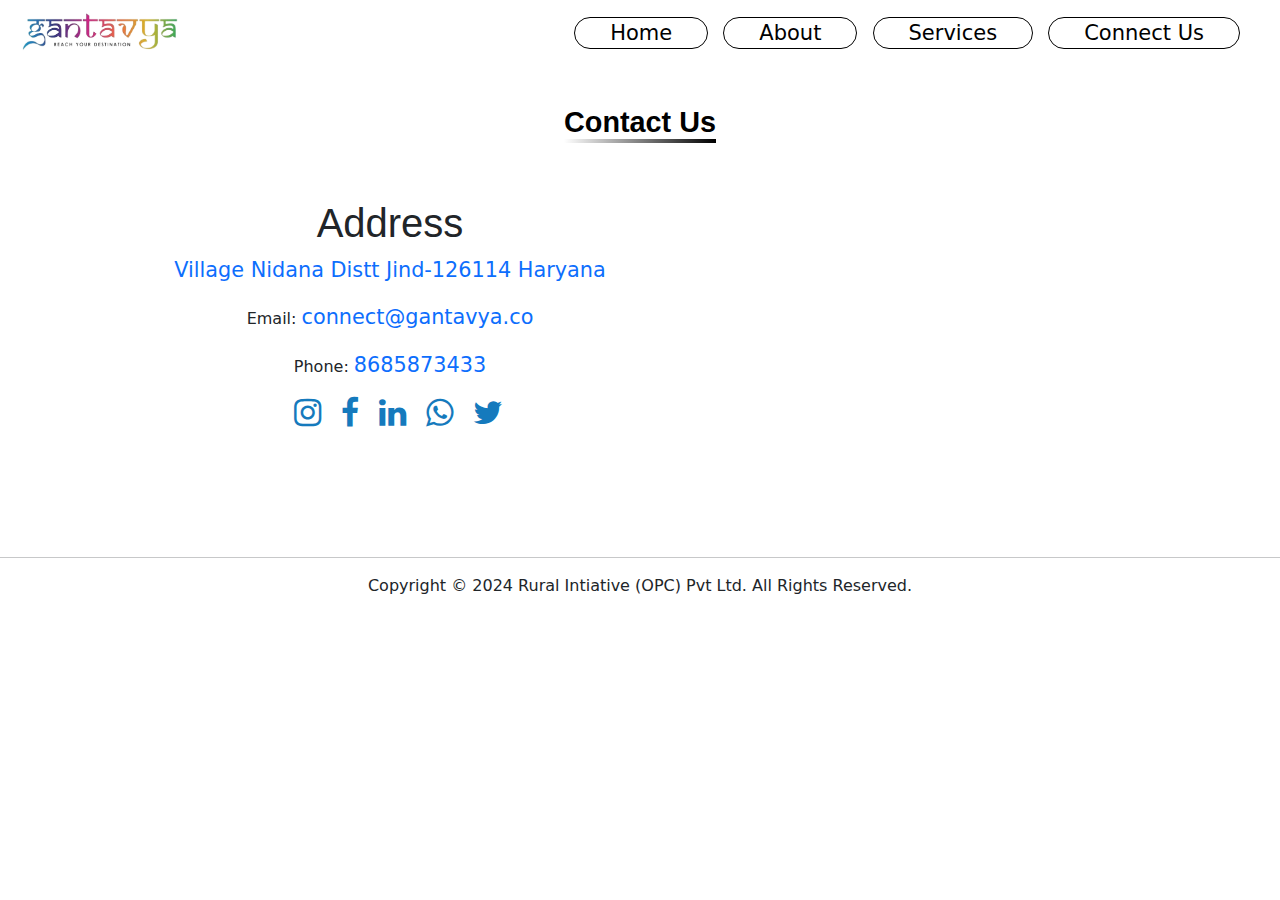
<file: final gan/contact.html>
<!doctype html>
<html lang="en">

<head>
    <meta charset="utf-8">
    <meta name="viewport" content="width=device-width, initial-scale=1">
    <title>Bootstrap demo</title>
    <link href="https://cdn.jsdelivr.net/npm/bootstrap@5.3.3/dist/css/bootstrap.min.css" rel="stylesheet"
        integrity="sha384-QWTKZyjpPEjISv5WaRU9OFeRpok6YctnYmDr5pNlyT2bRjXh0JMhjY6hW+ALEwIH" crossorigin="anonymous">
    <link rel="stylesheet" href="https://cdn.jsdelivr.net/npm/bootstrap-icons@1.11.3/font/bootstrap-icons.min.css">
    <link
        href="https://fonts.googleapis.com/css2?family=Roboto:ital,wght@0,100;0,300;0,400;0,500;0,700;0,900;1,100;1,300;1,400;1,500;1,700;1,900&display=swap"
        rel="stylesheet">
    <link rel="stylesheet" href="https://cdnjs.cloudflare.com/ajax/libs/font-awesome/4.7.0/css/font-awesome.min.css">

    <link rel="preconnect" href="https://fonts.googleapis.com">
    <link rel="preconnect" href="https://fonts.gstatic.com" crossorigin>
    <link rel="stylesheet" href="css/swiper-bundle.min.css">
    <link rel="stylesheet" href="css/style.css">
    <link rel="stylesheet" href="css/swiper-bundle.min.css">
    <link rel="stylesheet" href="css/index.css">
</head>

<body onscroll="stickymenu()">
    <div class="header_div" id="header_div">
        <div>
            <img src="img/logo33-1.png" alt="" class="logo_img">
            <div class="navbar" id="menu">
                <div>
                    <i class="bi bi-x closebtn" id="close_btn"></i>
                </div>
                <ul>
                    <li><a href="index.html">Home</a></li>
                    <li><a href="about.html">About</a> </li>
                    <li><a href="#"> Services</a></li>
                    <li><a href="contact.html">Connect Us</a></li>

                </ul>

            </div>
            <div>
                <i class="bi bi-list openbtn" id="open_menu"></i>
            </div>
        </div>
    </div>
    <style>
        .contact_div {
            width: 100%;
            height: auto;
            display: flex;
            justify-content: center;
            flex-wrap: wrap;
        }

        .contact_div>div {
            width: 500px;
            height: 350px;
        }

        .contact_div>div:nth-child(2) {
            display: flex;
            justify-content: center;
        }

        iframe {
            border-radius: 25px;
        }

        .con_heading {
            width: 100%;
            text-align: center;
        }

        .addressing {
            text-align: left;
        }

        .addressing>h1 {
            font-family: 'Trebuchet MS', 'Lucida Sans Unicode', 'Lucida Grande', 'Lucida Sans', Arial, sans-serif;
        }

        .addressing>p>a {
            text-decoration: none;
            font-size: 1.3rem;
            transition: all .5s;
        }

        .addressing>p>a:hover {
            text-decoration: none;
            font-size: 1rem;
            color: red;
        }

        .socail {
            width: 100%;
            text-align: left;
            position: relative;
        }

        .socail>li:nth-child(1) {
            position: absolute;
            left: -5px;
        }

        .socail>li {
            display: inline-block;
            margin-right: 15px;
        }

        .socail>li>a {
            text-decoration: none;
            font-size: 2rem;
            transition: all .5s;
            color: rgb(21, 122, 189);
        }

        .socail>li>a:hover {
            font-size: 1.7rem;
            color: red;
        }

        .con_heading {
            font-family: 'Trebuchet MS', 'Lucida Sans Unicode', 'Lucida Grande', 'Lucida Sans', Arial, sans-serif;
        }

        @media only screen and (max-width: 600px) and (min-width: 280px) {
            .contact_div>div {
                width: 100%;
                height: 300px;
                /* background-color: yellow; */
            }

        }

        .contact_div>div:nth-child(1) {
            text-align: center;
        }

        .socail {
            width: 100%;
            text-align: center;
            position: relative;
        }

        .socail>li:nth-child(1) {
            position: static;
        }

        .content_heding {
            color: black;
            font-size: 1.8rem;
            display: inline-block;
            font-family: 'Open Sans Pro', sans-serif;
            font-weight: bold;
        }

        .content_heding::after {
            content: "";
            display: block;
            width: 100%;
            height: 4px;
            background-image: linear-gradient(to right, white, black);
        }
    </style>
    <div class="row my-5">
        <div class="col-12 text-center">
            <h1 class="content_heding">Contact Us</h1>
        </div>
    </div>
    <div class="contact_div">
        <div class="addressing">
            <h1>Address</h1>
            <p><a href=""> Village Nidana Distt Jind-126114 Haryana</a></p>
            <p>Email: <a href="">connect@gantavya.co</a></p>
            <p>Phone: <a href="">8685873433</a></p>
            <ul class="socail">
                <li>
                    <a href="#" class="fa fa-instagram"></a>
                </li>
                <li>
                    <a href="#" class="fa fa-facebook"></a>
                </li>
                <li>
                    <a href="#" class="fa fa-linkedin"></a>
                </li>
                <li>
                    <a href="https://wa.me/9468147760" class="fa fa-whatsapp"></a>
                </li>
                <li>
                    <a href="#" class="fa fa-twitter"></a>
                </li>
            </ul>
        </div>
        <div>
            <iframe
                src="https://www.google.com/maps/embed?pb=!1m18!1m12!1m3!1d6962.009949997166!2d76.44533873859072!3d29.252808911972583!2m3!1f0!2f0!3f0!3m2!1i1024!2i768!4f13.1!3m3!1m2!1s0x39120823d7e52591%3A0x1c34514d17fbbe!2sNidana%2C%20Haryana%20126114!5e0!3m2!1sen!2sin!4v1711526988206!5m2!1sen!2sin"
                width="300px" height="300px" style="border:0;" allowfullscreen="" loading="lazy"
                referrerpolicy="no-referrer-when-downgrade"></iframe>
        </div>
    </div>
    <div class="row mt-2">
        <hr>
        <div class="col-12 text-center">
            <p>Copyright © 2024 Rural Intiative (OPC) Pvt Ltd. All Rights Reserved.</p>
        </div>
    </div>
    <script src="https://cdn.jsdelivr.net/npm/bootstrap@5.3.3/dist/js/bootstrap.bundle.min.js"
        integrity="sha384-YvpcrYf0tY3lHB60NNkmXc5s9fDVZLESaAA55NDzOxhy9GkcIdslK1eN7N6jIeHz"
        crossorigin="anonymous"></script>
    <!-- Reviewed Peoples Script -->
    <script src="js/swiper-bundle.min.js"></script>
    <script src="js/script.js"></script>
    <!-- personal js -->
    <script src="js/index.js"></script>
</body>

</html>
</file>
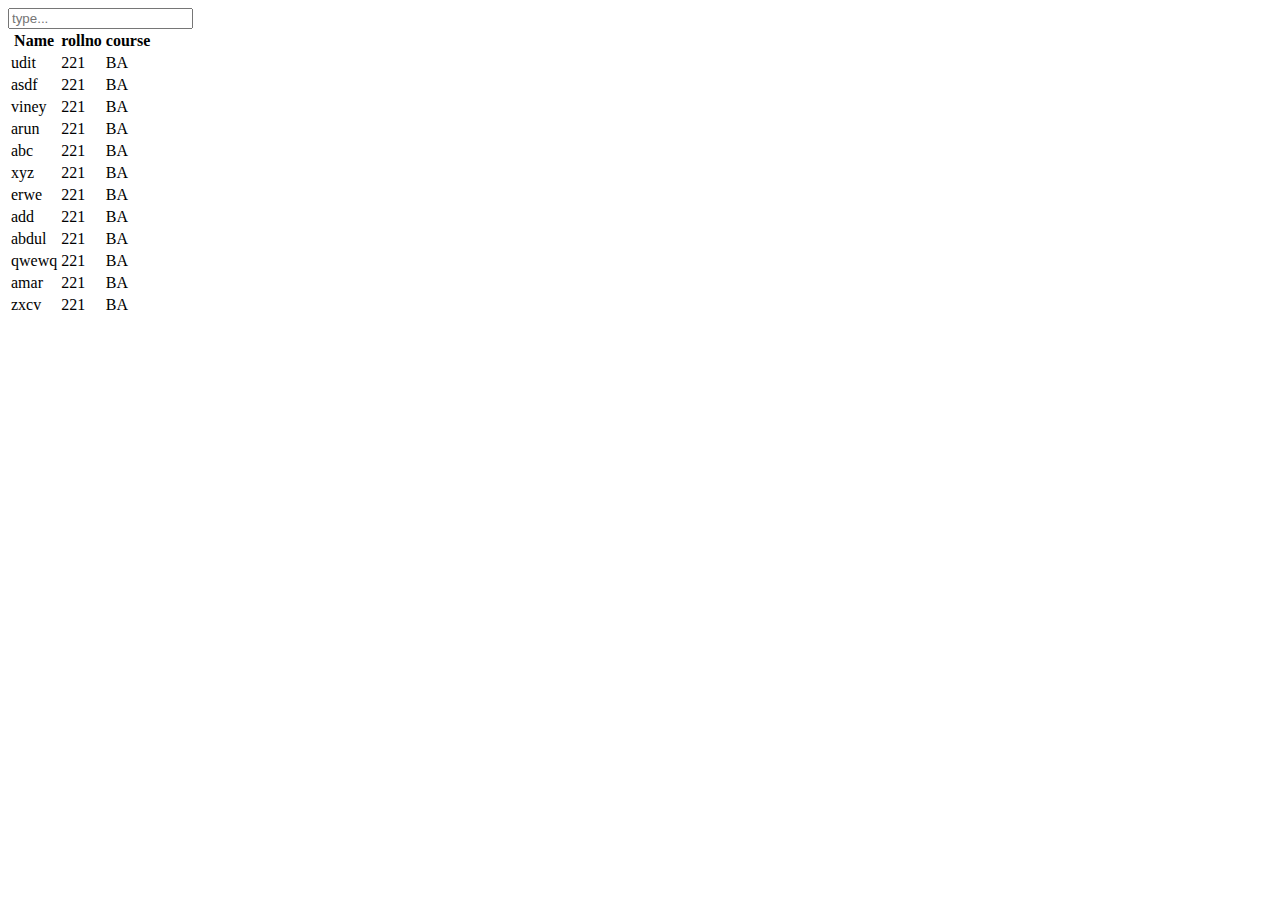
<file: HOW to/search.html>
<!DOCTYPE html>
<html lang="en">
<head>
    <meta charset="UTF-8">
    <meta name="viewport" content="width=device-width, initial-scale=1.0">
    <title>Document</title>
</head>
<body>
    <input type="text" name="" id="search_box" placeholder="type..." onkeyup="searchme()">
    <table id="mytable">
        <tr>
            <th>
                Name
            </th>
            <th>
                rollno
            </th>
            <th>
                course
            </th>
        </tr>
        <tr>
            <td>
                udit
            </td>
            <td>
                221
            </td>
            <td>
                BA
            </td>
        </tr>
        <tr>
            <td>
                asdf
            </td>
            <td>
                221
            </td>
            <td>
                BA
            </td>
        </tr>
        <tr>
            <td>
                viney
            </td>
            <td>
                221
            </td>
            <td>
                BA
            </td>
        </tr>
        <tr>
            <td>
                arun
            </td>
            <td>
                221
            </td>
            <td>
                BA
            </td>
        </tr>
        <tr>
            <td>
                abc
            </td>
            <td>
                221
            </td>
            <td>
                BA
            </td>
        </tr>
        <tr>
            <td>
                xyz
            </td>
            <td>
                221
            </td>
            <td>
                BA
            </td>
        </tr>
        <tr>
            <td>
                erwe
            </td>
            <td>
                221
            </td>
            <td>
                BA
            </td>
        </tr>
        <tr>
            <td>
                add
            </td>
            <td>
                221
            </td>
            <td>
                BA
            </td>
        </tr>
        <tr>
            <td>
                abdul
            </td>
            <td>
                221
            </td>
            <td>
                BA
            </td>
        </tr>
        <tr>
            <td>
                qwewq
            </td>
            <td>
                221
            </td>
            <td>
                BA
            </td>
        </tr>
        <tr>
            <td>
                amar
            </td>
            <td>
                221
            </td>
            <td>
                BA
            </td>
        </tr>
        <tr>
            <td>
                zxcv
            </td>
            <td>
                221
            </td>
            <td>
                BA
            </td>
        </tr>
    
    </table>
    <script>
        function searchme(){
            let input = document.getElementById("search_box").value;
            filter= input.toUpperCase()
            console.log(filter)
            const mytable = document.getElementById("mytable");
            tr = mytable.getElementsByTagName("tr");
            let i=0
            while(i<tr.length ){
                td=tr[i].getElementsByTagName("td")[0];
                if(td){
                   let  textvalue = td.textContent||td.innerHTML;
                   let result= textvalue.toUpperCase().indexOf(filter);
                   if(result>-1){
                    console.log("work")
                    tr[i].style.display="";
                   }
                   else{
                    tr[i].style.display="none";
                    // console.log("not work")
                   }
                   
                }
                
                i++;
            }
        }
    </script>
</body>
</html>
</file>
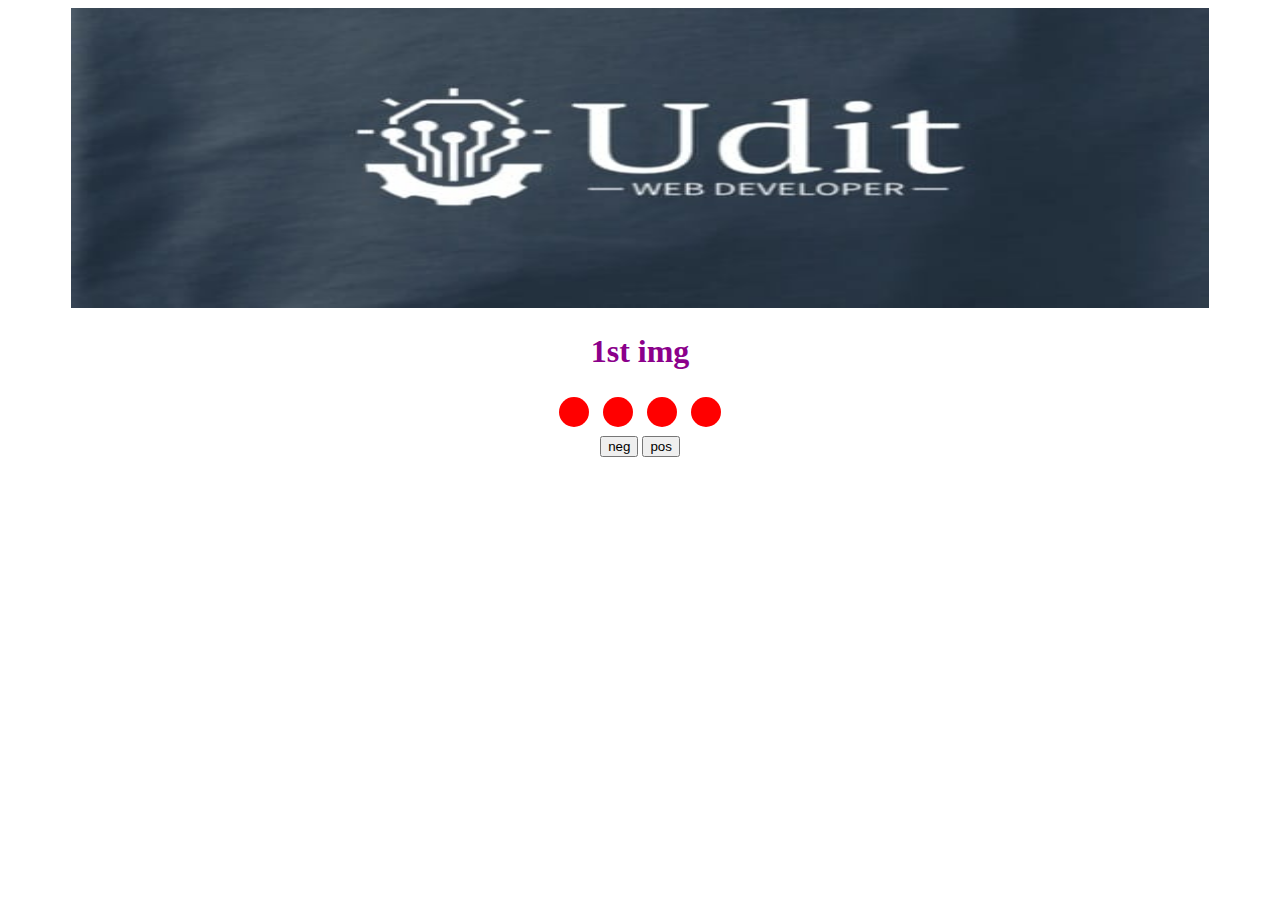
<file: HOW to/slide.html>
<!DOCTYPE html>
<html lang="en">

<head>
    <meta charset="UTF-8">
    <meta name="viewport" content="width=device-width, initial-scale=1.0">
    <title>slide bar</title>
</head>

<body>
    <style>
        .container {
            width: 100%;
            /* background-color: red; */
            height: 500px;
            overflow: scroll;
            text-align: center;
        }

        .container>div {
            width: 100%;
            position: relative;
            text-align: center;
        }

        .slides {
            width: 100%;
            text-align: center;
        }

        img {
            width: 90%;
            height: 300px;
        }

        h1 {
            color: darkmagenta;
        }

        .radio_btn {
            text-align: center;
        }

        .radio_btn>div {
            display: inline-block;
            width: 30px;
            height: 30px;
            background-color: red;
            border-radius: 25px;
            cursor: pointer;
            margin: 5px;
        }

        .radio_btn>div:hover {
            background-color: gray;
        }
    </style>
    <div class="container">
        <div class="slides_div">
            <div class="slides">
                <img src="img/2.jpg" alt="">
                <br>
                <h1>1st img</h1>
            </div>
        </div>
        <div class="slides_div">
            <div class="slides">
                <img src="img/3.jpg" alt="">
                <br>
                <h1>1st img</h1>
            </div>
        </div>
        <div class="slides_div">
            <div class="slides">
                <img src="img/4.jpg" alt="">
                <br>
                <h1>1st img</h1>

            </div>
        </div>
        <div class="slides_div">
            <div class="slides">
                <img src="img/5.jpg" alt="">
                <br>
                <h1>1st img</h1>
            </div>
        </div>
        <div class="radio_btn">
            <div class="btn" onclick="current_slide(0)"></div>
            <div class="btn" onclick="current_slide(1)"></div>
            <div class="btn" onclick="current_slide(2)"></div>
            <div class="btn" onclick="current_slide(3)"></div>
        </div>
        <div>
            <button onclick="next_slide(-1)">neg</button>
            <button onclick="next_slide(1)">pos</button>
        </div>
    </div>
    <script>
        let slide_index = 0;
        show_slide(slide_index);
        function next_slide(n) {
            show_slide(slide_index += n)
        }
        function current_slide(n) {
            show_slide(slide_index = n)
        }
        function show_slide(n) {
            let slides = document.getElementsByClassName("slides_div");
            if (n >= slides.length) {
                slide_index = 0
            }
            if (n < 0) {
                slide_index = slides.length - 1
            }
            for (let i = 0; i < slides.length; i++) {
                slides[i].style.display = "none";
            }
            slides[slide_index].style.display = "block";
        }

    </script>

</body>

</html>
</file>
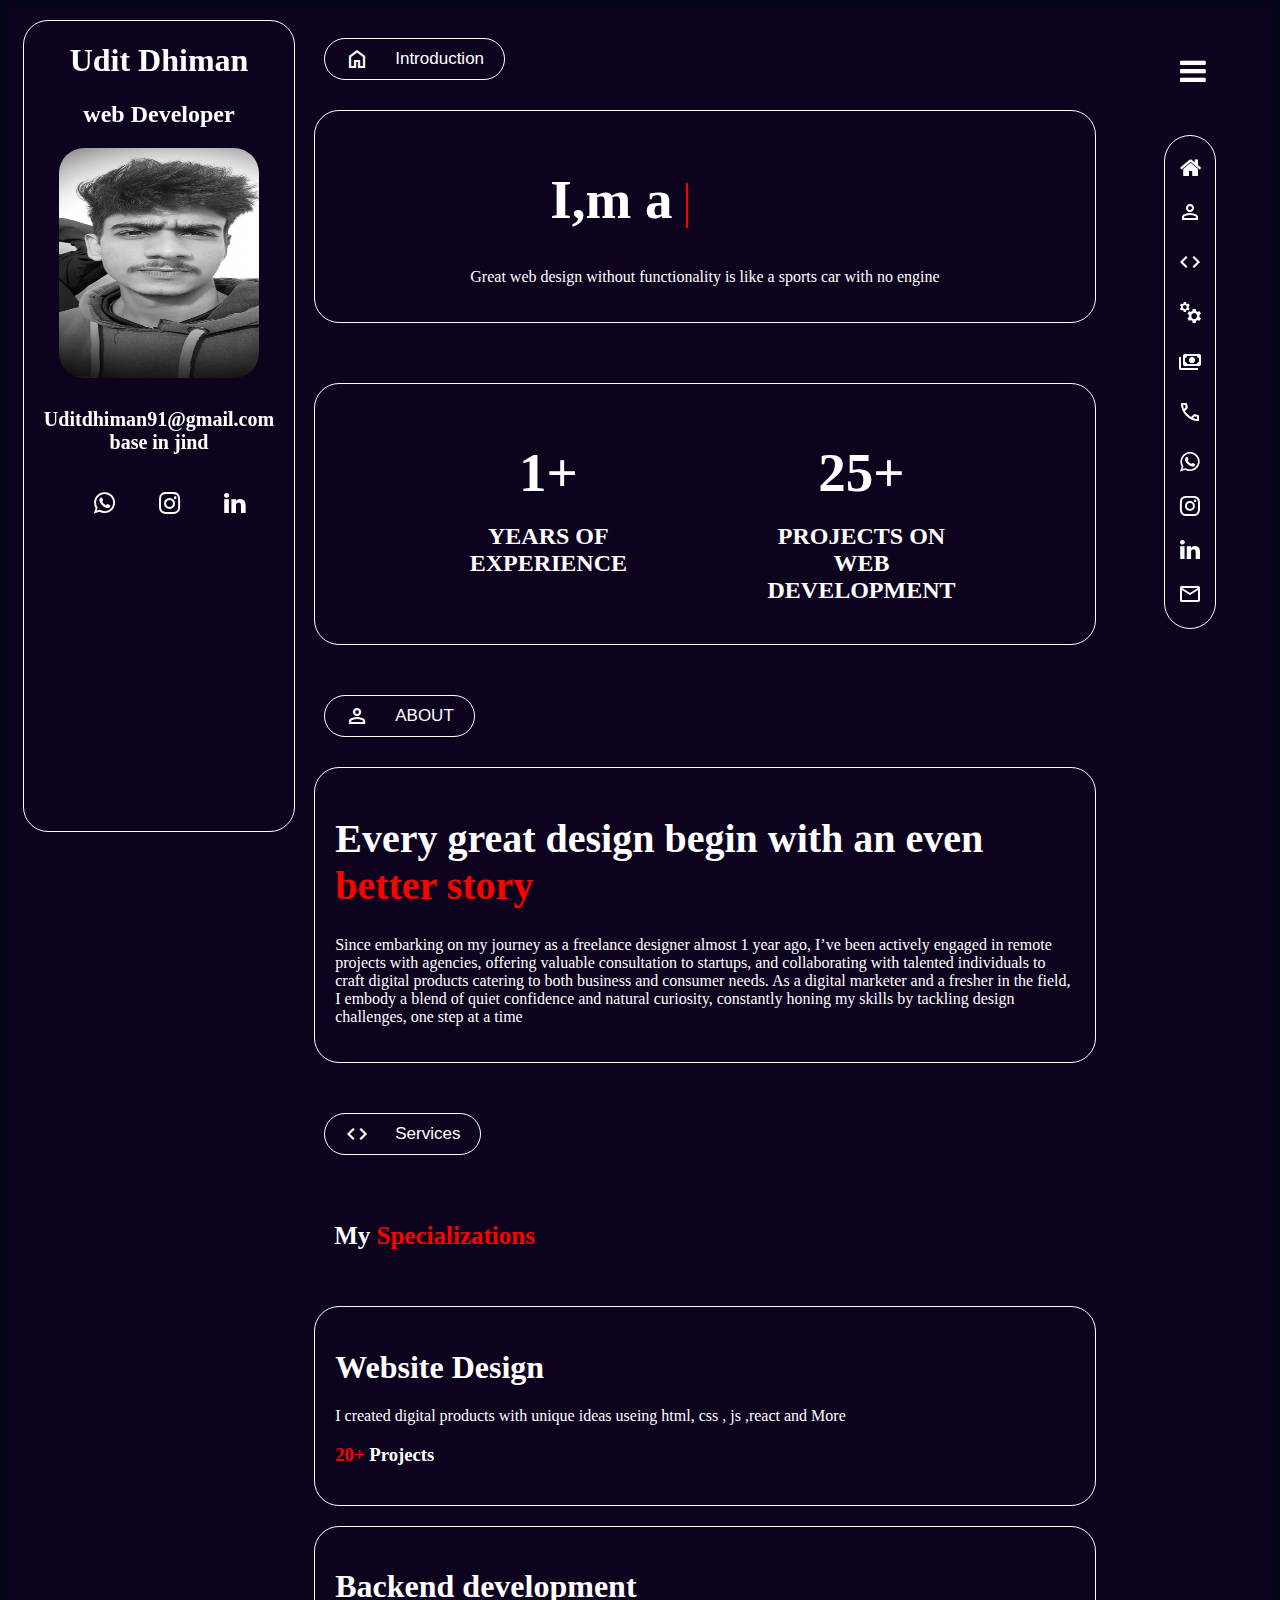
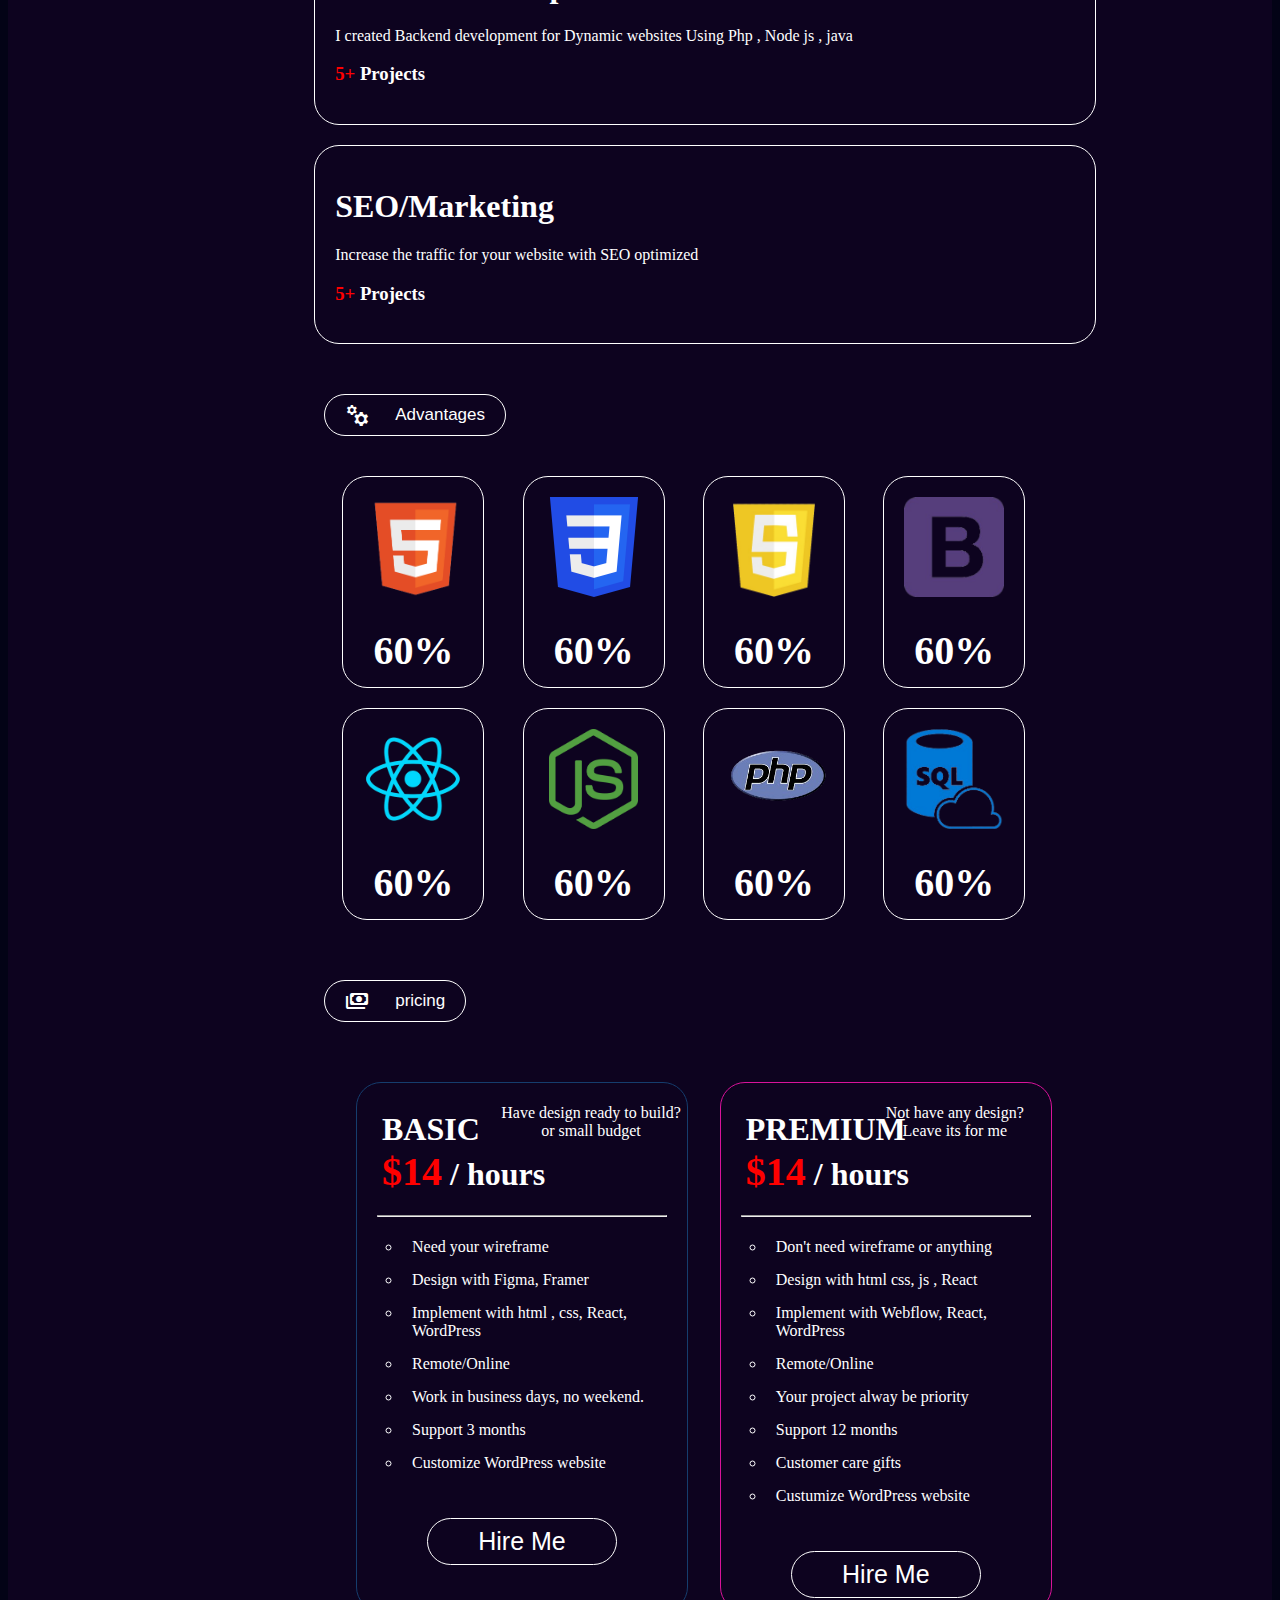
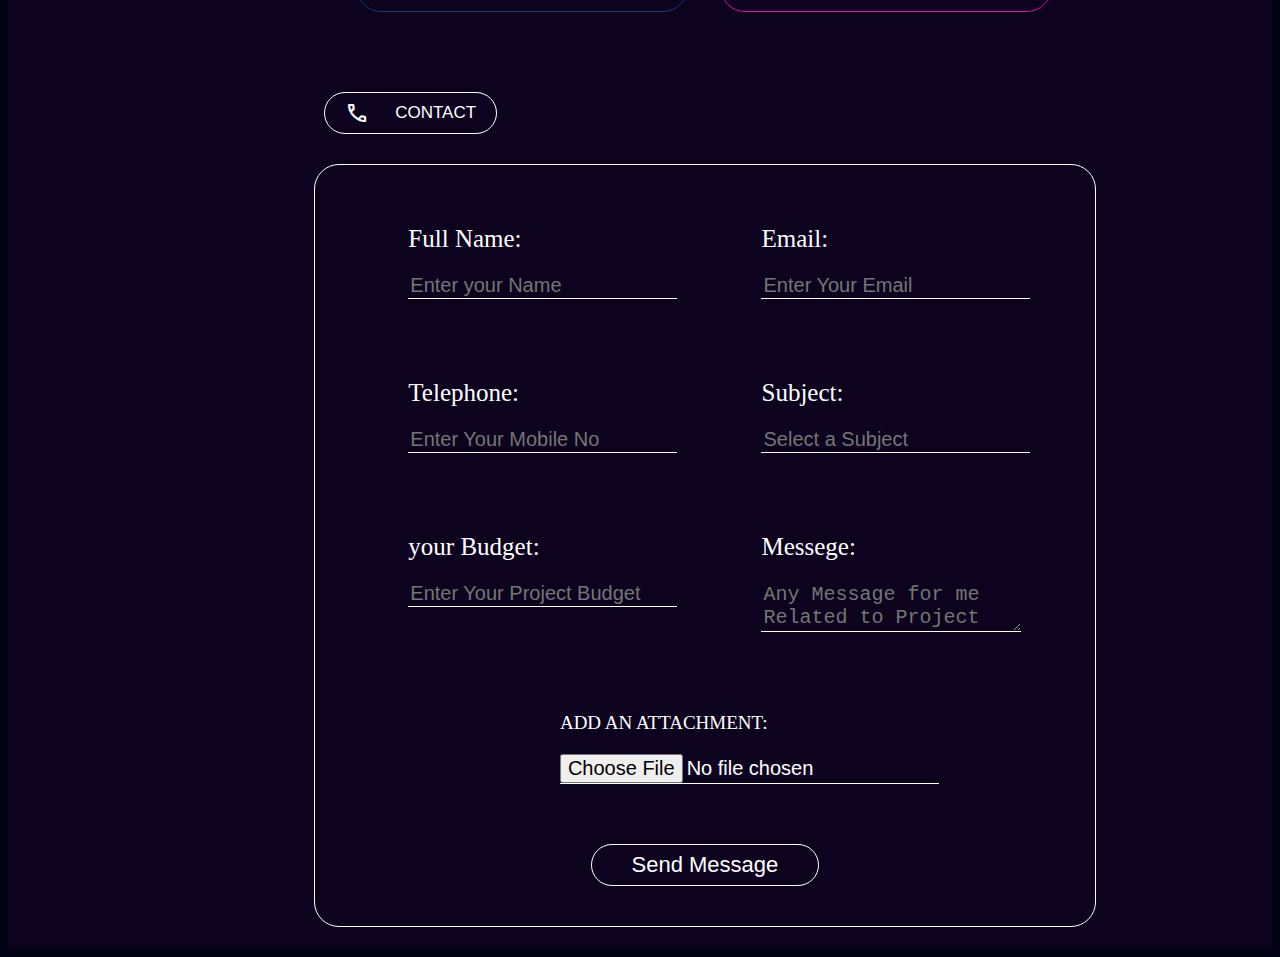
<file: its_me/personal.html>
<!DOCTYPE html>
<html lang="en">

<head>
    <meta charset="UTF-8">
    <meta name="viewport" content="width=device-width, initial-scale=1.0">
    <title>Udit Dhiman</title>
    <link rel="stylesheet"
        href="https://fonts.googleapis.com/css2?family=Material+Symbols+Outlined:opsz,wght,FILL,GRAD@20..48,100..700,0..1,-50..200" />
    <link rel="stylesheet" href="https://cdnjs.cloudflare.com/ajax/libs/font-awesome/4.7.0/css/font-awesome.min.css" />
    <link rel="stylesheet" href="default.css">
    <link rel="stylesheet" href="pesonal768+430+820+912.css">
</head>

<body onscroll="sticky()">
    <!-- <div class="scroll" id="scroll_in"></div> -->
    <div class="menu_btn_container" id="menu_container">
        <button id="menu_btn">
            <i class="fa fa-bars"></i>
        </button>
    </div>
    <style>

    </style>
    <div class="menu_icon">
        <ul>

            <li><a href="#Inroduction" class="fa fa-home"></a></li>
            <li><a href="#about"><span class="material-symbols-outlined">
                        person
                    </span></a></li>
            <li><a href="#Services"><span class="material-symbols-outlined">
                        code</span></a></li>
            <li><a href="#Adv"><span class="material-symbols-outlined">
                        manufacturing</span></a></li>
            <li><a href="#pricing"><span class="material-symbols-outlined">
                        payments</span></a></li>
            <li><a href="#contact"><span class="material-symbols-outlined">
                        call</span></a></li>

            <li><a href="https://wa.me/8685873433" class="fa fa-whatsapp"></a></li>
            <li><a href="https://www.instagram.com/_udit_dhiman_?utm_source=qr&igsh=aXg5cWhwYXdsZHJn"
                    class="fa fa-instagram"></a></li>
            <li> <a href="" class="fa fa-linkedin"></a></li>
            <li><a href="mailto:Uditdhiman91@gmail.com"><span class="material-symbols-outlined">
                        email</span></a></li>
        </ul>
    </div>
    <div class="self_container">
        <div class="self">
            <section id="Me">
                <h1>Udit Dhiman</h1>
                <h2>web Developer</h2>
                <img src="img/WhatsApp Image 2024-02-02 at 14.54.09_65bdad2d.jpg" alt="">
                <div>
                    <h2>Uditdhiman91@gmail.com <br>base in jind</h2>
                    <ul>

                        <li><a href="https://wa.me/8685873433" class="fa fa-whatsapp"></a></li>
                        <li><a href="https://www.instagram.com/_udit_dhiman_?utm_source=qr&igsh=aXg5cWhwYXdsZHJn"
                                class="fa fa-instagram"></a></li>
                        <li><a href="https://www.linkedin.com/in/udit-754ba62a9/?trk=public-profile-join-page" class="fa fa-linkedin"></a>
                        </li>

                        </u>
                </div>

            </section>
        </div>
    </div>
    <style>
        /* @media only screen and (max-width: 768px) {
            .menu {
                display: block;
                position: fixed;
                top: 0px;
                width: 0%;
                height: 100%;
                background-color: transparent;
                position: fixed;
                top: 0px;
                right: 0px;
                transition: width .5s;
            }


            .menu_list {
                position: absolute;
                top: 2%;
                right: 2%;
                width: 0px;
                height: 65%;
                background-color: rgb(28, 11, 59);
                overflow: hidden;
                border-radius: 25px;
                box-shadow: rgb(255, 255, 255, 0.25) 0px 54px 55px, rgba(255, 255, 255, 0.12) 0px -12px 30px, rgba(255, 255, 255, 0.12) 0px 4px 6px, rgba(255, 255, 255, 0.17) 0px 12px 13px, rgba(255, 255, 255, 0.09) 0px -3px 5px;
                margin-bottom: 30px;
                padding-bottom: 20px;
                transition: width .4s;
                transition-delay: .2s;

            }



        } */
    </style>
    <div class="menu" id="menu_div">
        <div>
            <div class="menu_list" id="menu_list">
                <div>
                    <button>
                        <span class="material-symbols-outlined" id="close_btn">
                            close</span>
                    </button>
                </div>
                <div class="data_list" id="data_list">
                    <dl>
                        <dt>
                            Menu
                        </dt>
                        <dd>
                            <ul>
                                <li><a href="#Inroduction">Home</a></li>
                                <li><a href="#about">About</a></li>
                                <li><a href="#Services">Services</a></li>
                                <li><a href="#Adv">Skills</a></li>
                                <li><a href="#pricing">pricing</a></li>
                                <li><a href="#contact">Contact</a></li>

                            </ul>
                        </dd>
                    </dl>
                    <dl>
                        <dt>
                            Social
                        </dt>
                        <dd>
                            <ul>

                                <li><a href="https://wa.me/8685873433" class="fa fa-whatsapp"></a></li>
                                <li><a href="https://www.instagram.com/_udit_dhiman_?utm_source=qr&igsh=aXg5cWhwYXdsZHJn"
                                        class="fa fa-instagram"></a></li>
                                <li><a href="https://www.linkedin.com/in/udit-754ba62a9/?trk=public-profile-join-page" class="fa fa-linkedin"></a>
                                <li><a href="mailto:Uditdhiman91@gmail.com"><span class="fa fa-envelope">
                                        </span></a></li>
                                </li>
                            </ul>
                        </dd>
                    </dl>

                </div>
            </div>
        </div>
    </div>
    <div id="scroll_div">

        <div class="container">
            <div>
                <div>
                    <section class="Inroduction" id="Inroduction">
                        <div>
                            <button>
                                <a href=""><span class="material-symbols-outlined Intro" id="close_btn">
                                        Home</span>Introduction</a>
                            </button>
                        </div>
                        <div style="text-align: center;">
                            <h1 class="changing_h1">I,m a <span style="color: red; font-size: 40px;"
                                    class="changing_text" id=changing_text> Developer</span></h1>
                            <p style="color: white;">Great web design without functionality is like a sports car with no
                                engine</p>
                        </div>
                    </section>

                </div>
            </div>
        </div>


        <div class="container">
            <div>
                <div>
                    <section class="Inroduction" id="">
                        <div>

                        </div>

                        <div class="about_content">
                            <div>
                                <h1>1+</h1>
                                <h2>YEARS OF
                                    EXPERIENCE</h2>
                            </div>
                            <div>
                                <h1>25+</h1>
                                <h2>PROJECTS ON WEB DEVELOPMENT</h2>

                            </div>
                        </div>

                    </section>

                </div>
            </div>
        </div>

        <div class="container">
            <div>
                <div>
                    <section class="Inroduction" id="about">
                        <div>
                            <button>
                                <a href=""><span class="material-symbols-outlined" id="close_btn">
                                        person</span>ABOUT</a>
                            </button>
                        </div>
                        <div>
                            <h1 style="font-size: 40px;">Every great design begin with an even <span
                                    style="color: red;">better story</span></h1>

                            <p style="color: white;">Since embarking on my journey as a freelance designer almost 1 year
                                ago, I’ve been actively engaged in remote projects with agencies, offering valuable
                                consultation to startups, and collaborating with talented individuals to craft digital
                                products catering to both business and consumer needs. As a digital marketer and a
                                fresher
                                in the field, I embody a blend of quiet confidence and natural curiosity, constantly
                                honing
                                my skills by tackling design challenges, one step at a time</p>
                        </div>
                    </section>

                </div>
            </div>
        </div>
        <div class="container">
            <div>
                <div>
                    <section class="Inroduction" id="Services">
                        <div>
                            <button>
                                <a href=""><span class="material-symbols-outlined" id="close_btn">
                                        code</span>Services</a>
                            </button>
                        </div>

                        <div style="border: none;">
                            <h1 style="font-size: 25px;">My <span style="color: red;">Specializations</span></h1>
                        </div>
                        <div class="Services">
                            <h1>Website Design</h1>
                            <p style="color: white;">I created digital products with unique ideas useing html, css , js
                                ,react and More</p>
                            <h3 style="color: white;"><span style="color: red;">20+</span> Projects</h3>
                        </div>
                        <div class="Services">
                            <h1>Backend development</h1>
                            <p style="color: white;">I created Backend development for Dynamic websites Using Php , Node
                                js
                                , java</p>
                            <h3 style="color: white;"><span style="color: red;">5+</span> Projects</h3>
                        </div>
                        <div class="Services">
                            <h1>SEO/Marketing</h1>
                            <p style="color: white;">Increase the traffic for your website with SEO optimized</p>
                            <h3 style="color: white;"><span style="color: red;">5+</span> Projects</h3>
                        </div>

                    </section>

                </div>
            </div>
        </div>

        <div class="container">
            <div>
                <div>
                    <section class="advantages" id="Adv">
                        <div>
                            <button>
                                <a href=""><span class="material-symbols-outlined">
                                        manufacturing
                                    </span>Advantages</a>
                            </button>
                        </div>
                        <div>
                            <div>
                                <div>
                                    <img src="img2/htm.png" alt="">
                                </div>

                                <h1>60%</h1>
                            </div>
                            <div>
                                <div>
                                    <img src="img2/css.png" alt="">
                                </div>

                                <h1>60%</h1>
                            </div>
                            <div>
                                <div>
                                    <img src="img2/js.png" alt="">
                                </div>

                                <h1>60%</h1>
                            </div>
                            <div>
                                <div>
                                    <img src="img2/bs.png" alt="">
                                </div>

                                <h1>60%</h1>
                            </div>
                            <div>
                                <div>
                                    <img src="img2/React.png" alt="">
                                </div>

                                <h1>60%</h1>
                            </div>
                            <div>
                                <div>
                                    <img src="img2/node.png" alt="">
                                </div>

                                <h1>60%</h1>
                            </div>
                            <div>
                                <div>
                                    <img src="img2/php.png" alt="">
                                </div>

                                <h1>60%</h1>
                            </div>
                            <div>
                                <div>
                                    <img src="img2/sql.png" alt="">
                                </div>

                                <h1>60%</h1>
                            </div>


                        </div>
                    </section>

                </div>
            </div>
        </div>

        <div class="container">
            <div>
                <div>
                    <section class="Inroduction" id="pricing">
                        <div>
                            <button><a href=""> <span class="material-symbols-outlined">
                                        payments
                                    </span>pricing</a></button>
                        </div>

                        <div class="pricing" style="border: none;">
                            <div>
                                <div>
                                    <h1>BASIC</h1>
                                    <p>Have design ready to build?
                                        or small budget
                                    </p>
                                </div>
                                <h1><span>$14</span> / hours</h1>
                                <hr style="width: 90%;">
                                <ul>
                                    <li>Need your wireframe</li>
                                    <li>Design with Figma, Framer </li>
                                    <li>Implement with html , css, React, WordPress</li>
                                    <li>Remote/Online</li>
                                    <li>Work in business days, no weekend.</li>
                                    <li>Support 3 months</li>
                                    <li>Customize WordPress website</li>
                                </ul>
                                <div>
                                    <button><a href="#contact">Hire Me</a></button>
                                </div>
                            </div>
                            <div>
                                <div>
                                    <h1>PREMIUM</h1>
                                    <p>Not have any design?<br>
                                        Leave its for me
                                    </p>
                                </div>
                                <h1><span>$14</span> / hours</h1>
                                <hr style="width: 90%;">
                                <ul>
                                    <li>Don't need wireframe or anything</li>
                                    <li>Design with html css, js , React </li>
                                    <li>Implement with Webflow, React, WordPress</li>
                                    <li>Remote/Online</li>
                                    <li>Your project alway be priority</li>
                                    <li>Support 12 months</li>
                                    <li>Customer care gifts</li>
                                    <li>Custumize WordPress website</li>
                                </ul>
                                <div>
                                    <button><a href="#contact">Hire Me</a></button>
                                </div>
                            </div>

                        </div>

                    </section>

                </div>
            </div>
        </div>
        <div class="container">
            <div>
                <div>
                    <section class="Inroduction" id="contact">
                        <div>
                            <button><a href=""><span class="material-symbols-outlined">
                                        call
                                    </span>CONTACT </a></button>
                        </div>

                        <div class="Contact">
                            <form action="">
                                <div>
                                    <label for="username">
                                        Full Name:
                                    </label>
                                    <input type="text" id="username" placeholder="Enter your Name" required>
                                </div>
                                <div>
                                    <label for="usermail">
                                        Email:
                                    </label>
                                    <input type="email" id="usermail" placeholder="Enter Your Email" required>
                                </div>
                                <div>
                                    <label for="usertel">
                                        Telephone:
                                    </label>
                                    <input type="tel" id="usertel" placeholder="Enter Your Mobile No" required>
                                </div>
                                <div>
                                    <label for="Subject ">
                                        Subject:
                                    </label>
                                    <input list="subject_list" id="subject_list " placeholder="Select a Subject">
                                    <datalist id="subject_list">
                                        <option value="Front-End">
                                        <option value="Back-End">
                                        <option value="Complete Website">
                                        <option value="SEO">
                                        <option value="Other">
                                    </datalist>
                                </div>
                                <div>
                                    <label for="bug">
                                        your Budget:
                                    </label>
                                    <input type="tel" id="bug" placeholder="Enter Your Project Budget">
                                </div>
                                <div>
                                    <label for="messege">
                                        Messege:
                                    </label>
                                    <textarea id="messege" name="" id=""
                                        placeholder="Any Message for me Related to Project"></textarea>
                                </div>
                                <div>
                                    <label for="Atcment" style="font-size: 19px;">
                                        ADD AN ATTACHMENT:
                                    </label>
                                    <input type="file" id="Atcment" hidden>
                                </div>
                                <div>
                                    <button type="submit">Send Message</button>
                                </div>
                            </form>

                        </div>

                    </section>

                </div>
            </div>
        </div>
    </div>

    <script>
        let menu_div = document.getElementById("menu_div");
        let menu_btn = document.getElementById("menu_btn");
        let menu_list = document.getElementById("menu_list");
        let data_list = document.getElementById("data_list");
        let close_btn = document.getElementById("close_btn");
        let menu_container = document.getElementById("menu_container");
        let browser = document.body.clientWidth;
        function sticky() {
            if (browser <= 1024) {
                let sticky = window.scrollY;
                if (sticky >= menu_container.offsetHeight) {
                    menu_container.style.cssText = `
                position:fixed;
                top:5px;
                right:5px;

                `;
                }
                else {
                    menu_container.style.cssText = `
                display: block;
                width:100%;
                text-align: right;
                position: static;
  
                `;

                }
            }


        }


        menu_btn.addEventListener('click', function () {
            menu_div.style.width = "100%";
            menu_btn.style.display = "none";
            menu_list.style.width = "300px";
            data_list.style.top = "10%";
            close_btn.style.display = "block";
            if (browser <= 430) {
                menu_list.style.width = "93%";
                menu_list.style.height = "450px";
            }

            else if (browser <= 768) {
                menu_list.style.width = "380px";
                menu_list.style.height = "450px";
            }

            else {
                menu_list.style.width = "400px";

            }
        })
        close_btn.addEventListener('click', function () {
            menu_div.style.width = "0%";
            menu_div.style.transitionDelay = ".4s";
            close_btn.style.display = "none";
            menu_list.style.width = "0px";
            data_list.style.top = "95%";
            data_list.style.transitionDelay = "0s";
            menu_btn.style.display = "block";


        })

        // console.log(menu_div )
        // console.log(menu_btn )
        // console.log(menu_list )
        // console.log(close_btn )
    </script>


</body>

</html>
</file>
<file: final gan/css/style.css>
/* Google Fonts - Poppins */
@import url('https://fonts.googleapis.com/css2?family=Poppins:wght@300;400;500;600&display=swap');

*{
  /* margin: 0;
  padding: 0; */
  box-sizing: border-box;
  /* font-family: 'Poppins', sans-serif; */
}
.slider_container{
  margin-top: 30px;
  width: 100%;
  height: auto;
  display: flex;
  align-items: center;
  justify-content: center;
  margin-bottom: 30px;
  font-family: 'Poppins', sans-serif;
}
.slide-container{
  max-width: 1120px;
  width: 100%;
  padding: 40px 0;
}
.slide-content{
  margin: 0 40px;
  overflow: hidden;
  border-radius: 25px;
}
.card{
  border-radius: 25px;
  background-color: #FFF;
}
.image-content,
.card-content{
  display: flex;
  flex-direction: column;
  align-items: center;
  padding: 10px 14px;
}
.image-content{
  position: relative;
  row-gap: 5px;
  padding: 25px 0;
}
.overlay{
  position: absolute;
  left: 0;
  top: 0;
  height: 100%;
  width: 100%;
  /* background-image: linear-gradient(to right, rgb(10, 10, 69), rgb(209, 28, 58), rgb(117, 117, 24), #064245, rgb(25, 46, 78), Indigo); */
  background-color: rgb(57, 134, 221);
  border-radius: 25px 25px 0 25px;
}
.overlay::before,
.overlay::after{
  content: '';
  position: absolute;
  right: 0;
  bottom: -40px;
  height: 40px;
  width: 40px;
  background-color: rgb(57, 134, 221);
}
.overlay::after{
  border-radius: 0 25px 0 0;
  background-color: #FFF;
}
.card-image{
  position: relative;
  height: 150px;
  width: 150px;
  border-radius: 50%;
  background: #FFF;
  padding: 3px;
}
.card-image .card-img{
  height: 100%;
  width: 100%;
  object-fit: cover;
  border-radius: 50%;
  border: 4px solid #4070F4;
}
.name{
  font-size: 18px;
  font-weight: 500;
  color: #333;
}
.description{
  font-size: 14px;
  color: #707070;
  text-align: center;
}
.button{
  border: none;
  font-size: 16px;
  color: #FFF;
  padding: 8px 16px;
  background-color: rgb(57, 134, 221);
  border-radius: 6px;
  margin: 14px;
  
  cursor: pointer;
  transition: all 0.3s ease;
}
.button:hover{
  background: #265DF2;
}

.swiper-navBtn{
  color: indigo;
  transition: color 0.3s ease;
}
.swiper-navBtn:hover{
  color: #4070F4;
}
.swiper-navBtn::before,
.swiper-navBtn::after{
  font-size: 35px;
}
.swiper-button-next{
  right: 0;
}
.swiper-button-prev{
  left: 0;
}
.swiper-pagination-bullet{
  background-color: #6E93f7;
  opacity: 1;
}
.swiper-pagination-bullet-active{
  background-color: #4070F4;
}

@media screen and (max-width: 768px) {
  .slide-content{
    margin: 0 10px;
  }
  .swiper-navBtn{
    display: none;
  }
}
</file>
<file: final gan/css/index.css>
.header_div{
    width: 100%;
    margin-bottom: 30px;
    margin-top: 10px;
    background-color: white;
    z-index: 5;
}
.header_div>div{
    width: 100%;
    position: relative;
}
.header_div>div>img{
    width: 160px;
    margin-left: 20px;
    display: inline-block;
}
.header_div>div>div{
    display: inline-block;
}
.navbar{
    position: absolute;
    right: 40px;
    text-align: right;
}
.navbar>ul>li{
    display: inline-block;
    margin-left: 10px;
    font-size: 21px;
}
.navbar>ul>li>a{
    text-decoration: none;
    color: black;
    border: 1px solid black;
    padding: 3px 35px;
    border-radius: 25px;
    transition: all .5s;
}
.navbar>ul>li>a:hover{
    color: red;
    font-size: 18px;
}
.openbtn,.closebtn{
    display: none;
}
@media only screen and (max-width: 920px) and (min-width: 280px) {
    .header_div{
        width: 100%;
        position: relative;
    }
    .navbar>ul{
        display: block;
    }
    .header_div>div{
        padding-top: 20px;
        background-color: white;
        width: 100%;
        position: relative;
    }
    .header_div>div>img{
        width: 160px;
        margin-left: 25px;
        display: inline-block;
    }
    .openbtn{
        display: block;
        font-size: 30px;
        color: black;
        position: absolute;
        top: 15px;
        right: 15px;
    }
    .closebtn{
        display: block;
        color: white;
    }
    .navbar{
        position: absolute;
        width: 100%;
        top: 5px;
        left: 10px;
        text-align: center;
        background-color: rgb(108, 188, 192);
        border-radius: 25px;
        padding-bottom: 50px;
    }
    .navbar>ul>li>a{
        color: white;
        border: 1px solid white;
    }
    #menu{
        display: none;
    }
    .navbar>div{
        width: 100%;
        text-align: right;
    }
    .navbar>div>i{
        font-size: 40px;
        margin-right: 30px;
    }
    .navbar>ul>li{
        display:block;
        margin-left: 0px;
        margin-top:15px;
        font-size: 17px;
    }
    .open_menu{
        position: absolute;
    }
}
.content_heding{
    color: black;
    font-size: 1.8rem;
    display: inline-block;
    font-family: 'Open Sans Pro', sans-serif;
    font-weight: bold;
}
.content_heding::after {
    content: "";
    display: block;
    width: 100%;
    height: 4px;
    background-image: linear-gradient(to right , white, black);
}
/* //bootstrap */


.content-box>div{
    width: 100%;
}
.content-heading{
    font-size: 1.3em; 
    width: 100%; 
    text-align: center;
    font-weight: bold;
    word-break: normal;
}
/* boot end  */
.home_div {
    margin-top: 3px;
    width: 100%;
    height: 240px;
    background-color: white;
    display: flex;
    justify-content: center;
    align-items: center;
}

.home_div>div>h1 {
    width: 95%;
    text-align: center;
    font-weight: bold;
    font-size: 2em;
    text-transform: uppercase;
    font-family: 'Open Sans Pro', sans-serif;
    background: url(https://i.pinimg.com/originals/17/96/ef/1796ef0033df2a1bb61b02d731541119.gif);
    background-size: cover;
    -webkit-background-clip: text;
    -webkit-text-fill-color: transparent;
    padding: 20px;
}
.Rural{
    font-size: 4.5rem;
    font-style: bold;
    
}
.about_div {
    display: flex;
    justify-content: center;
    width: 98%;
    text-align: center;
    margin-top: 20px;
}

.about_div>div {
    width: 90%;
    height: auto;
    display: flex;
    justify-content: center;
    align-items: center;
    /* background-image: var(--back); */
    background-color: white;
    border-radius: 7px;
}
.about_div>div>div>p {
    font-size: 1.1em;
    text-align: justify;
    padding: 20px 10px 50px 20px;
    font-weight:600;
}
</file>
<file: its_me/default.css>
html {
    scroll-behavior: smooth;
}

body {
    background-color: rgb(3, 3, 22);
    scroll-behavior: smooth;
    position: relative;
    
}

/* width */
::-webkit-scrollbar {
    width: 10px
  }
  
  /* Track */
  ::-webkit-scrollbar-track {
    z-index: 3;
    box-shadow: inset 2px 2px 5px transparent; 
    border-radius: 10px;
  }
   
  /* Handle */
  ::-webkit-scrollbar-thumb {
    /* background: red;  */
    border-radius: 25px;
    background-image: linear-gradient(red, rgb(195, 215, 18),pink ,rgb(77, 4, 61),rgb(63, 5, 93));
    box-shadow: 2px 3px 10px white;
  }
  
  /* Handle on hover */
  ::-webkit-scrollbar-thumb:hover {
    background: #b30000; 
    
  }

.self {
    display: flex;
    position: fixed;
    width: 270px;
    border: 1px solid white;
    top: 10px;
    height: 90%;
    margin: 10px 15px;
    border-radius: 25px;
    overflow: hidden;
    margin-bottom: 30px;
    background-color: rgb(13, 3, 31);
    justify-content: center;

}
.self>section {
    width: 95%;
    height: auto;
    text-align: center;
}

.self>section>h1,
h2 {
    color: white;
}


.self>section>img {
    width: 200px;
    height: 230px;
    overflow: hidden;
    border-radius: 25px;
    -webkit-filter: grayscale(100%);
    filter: grayscale(100%);
}

.self>section>div {
    width: auto;
    padding: 10px;
    word-wrap: break-word;
}

.self>section>div>h2 {
    font-size: 20px;
    color: white;
}

.self>section>div>ul {
    text-align: center;
    margin-left: -20px;
}

.self>section>div>ul>li {
    font-size: 20px;
    list-style: none;
    display: inline-block;
}

.self>section>div>ul>li>a {
    text-decoration: none;
    margin: 20px;
    font-size: 25px;
    color: white;
    cursor: pointer;
    transition: font-size .5s;
}

.self>section>div>ul>li>a:hover {
    font-size: 23px;
    color: red;
}

.menu_btn_container {
    /* display: block; */
    position: fixed;
    top: 5%;
    right: 4.5%;
    text-align: right;
    z-index: 3;
}

.menu_btn_container>button {
    background-color: transparent;
    margin: 5px;
    border: none;
    color: white;
    font-size: 30px;
}

.menu_btn_container>button>i {
    background-color: transparent;
    margin: 5px;
    border: none;
    color: white;
    font-size: 30px;
    transition: font-size .4s;
}

.menu_btn_container>button>i:hover {
    font-size: 27px;
    color: aqua;

}
.menu_icon {
    position: fixed;
    top: 15%;
    right: 5%;
    color: white;
    width: 50px;
    border: 1px solid white;
    border-radius: 50px;
}

.menu_icon>ul {
    display: block;
    width: 100%;
    margin-left: -40px;
}

.menu_icon>ul>li {
    display: block;
    width: 100%;
    text-align: center;
    list-style: none;
    margin-top: 20px;
}

.menu_icon>ul>li>a {
    color: white;
    text-decoration: none;
    font-size: 23px;
    transition: font-size .4s;
}

.menu_icon>ul>li>a:hover {
    color: red;
    font-size: 21px;

}
.menu {
    display: block;
    width: 0%;
    height: 100%;
    background-color: transparent;
    position: fixed;
    top: 0px;
    right: 0px;
    transition: width .5s;
}

.menu>div {
    display: block;
    position: relative;
    width: 100%;
    height: 100%;
    background-color: rgba(4, 10, 53, 0.814);
    z-index: 3;
}

.menu_list {
    position: absolute;
    top: 10%;
    right: 2%;
    width: 0px;
    height: 75%;
    background-color: rgb(3, 3, 22);
    overflow: hidden;
    border-radius: 25px;
    box-shadow: rgb(255, 255, 255, 0.25) 0px 54px 55px, rgba(255, 255, 255, 0.12) 0px -12px 30px, rgba(255, 255, 255, 0.12) 0px 4px 6px, rgba(255, 255, 255, 0.17) 0px 12px 13px, rgba(255, 255, 255, 0.09) 0px -3px 5px;
    margin-bottom: 30px;
    padding-bottom: 20px;
    transition: width .5s;
    transition-delay: .2s;
    margin-bottom: 20px;
    z-index: 15;
}

.menu_list>div:nth-child(1) {
    width: 100%;
    text-align: right;
}

.menu_list>div:nth-child(1)>button {
    margin: 7px 10px;
    background-color: transparent;
    border: none;
    color: white;

}

.menu_list>div:nth-child(1)>button>span {
    font-size: 35px;

}

.data_list {
    position: absolute;
    top: 95%;
    width: 100%;
    text-align: left;
    padding-left: 10%;
    font-size: 21px;
    color: white;
    transition: top .8s;
    transition-delay: .3s;
}

.data_list>dl>dd>ul>li {
    list-style: none;
    padding: 7px 10px;
}

.data_list>dl>dd>ul>li>a {
    text-decoration: none;
    color: white;
    transition: font-size .4s;
}

.data_list>dl>dd>ul>li>a:hover {
    color: aqua;
    font-size: 19px;
}

.data_list>dl:nth-child(2) {
    margin-bottom: 30px;
}

.data_list>dl:nth-child(2)>dd>ul>li {
    list-style: none;
    padding: 7px 10px;
    font-size: 24px;
    display: inline-block;
}
.container {
    width: 100%;
    display: block;
    justify-content: center;
    background-color: rgb(28, 11, 59);
    scroll-behavior: smooth;
    height: auto;

}

.container>div {
    width: 100%;
    display: flex;
    justify-content: center;
    background-color: rgb(13, 3, 31);
    scroll-behavior: smooth;

}
.changing_text{
    position: relative;
    /* z-index: ; */
}
.changing_text::after{
    content: "";
    z-index: 1;
    position: absolute;
    left: 0;
    top: 2%;
    width:100%;
    border-left: 2px solid red;
    background-color: rgb(13, 3, 31);
    height: 100%;
    animation: changing 1.4s steps(14) infinite
}
@keyframes changing {
    0%{
        left: 0%;
    }
    100%{
        left: 110%;
    }
    
}

.container>div>div {
    display: block;
    width: 65%;
    justify-content: center;
    /* background-color: yellow; */
    margin-top: 20px;
    margin-left: 130px;
    border-radius: 25px;
    overflow: hidden;
}

.Inroduction {
    width: 100%;
    /* background-color: gray; */
    border-radius: 25px;
    overflow: hidden;

}

.Inroduction>div {
    width: 100%;
    text-align: left;

}

.Inroduction>div:nth-child(2) {
    width: 90%;
    text-align: left;
    border: 1px solid white;
    margin: 20px;
    border-radius: 25px;
    overflow: hidden;
    padding: 20px;
}

.Inroduction>div:nth-child(2)>h1 {
    color: white;
    font-size: 55px;
}

.Inroduction>div:nth-child(3) {
    width: 90%;
    text-align: left;
    border: 1px solid white;
    margin: 20px;
    border-radius: 25px;
    overflow: hidden;
    padding: 20px;
}

.Inroduction>div:nth-child(3)>h1 {
    color: white;
    font-size: auto;
}

.Inroduction>div:nth-child(4) {
    width: 90%;
    text-align: left;
    border: 1px solid white;
    margin: 20px;
    border-radius: 25px;
    overflow: hidden;
    padding: 20px;
}

.Inroduction>div:nth-child(4)>h1 {
    color: white;
    font-size: auto;
}

.Inroduction>div:nth-child(5) {
    width: 90%;
    text-align: left;
    border: 1px solid white;
    margin: 20px;
    border-radius: 25px;
    overflow: hidden;
    padding: 20px;
}

.Inroduction>div:nth-child(5)>h1 {
    color: white;
    font-size: auto;
}

.Inroduction>div>button {
    margin: 10px 30px;
    font-size: 17px;
    border: 1px solid white;
    border-radius: 25px;
    padding: 10px 20px 10px 70px;
    background-color: transparent;
    /* padding-left: 30px; */
    transition: border .4s;
    position: relative;

}
.Inroduction>div:nth-child(1)>button>a>span{
    position: absolute;
    top: 8px;
    left: 20px;
}

.Intro{
    position: absolute;
    top: -30px;
}


.Inroduction>div>button>a {
    text-decoration: none;
    color: white;
}

.Inroduction>div>button:hover{
    border: 1px solid red;
}
.Inroduction>div:nth-child(1)>button>a>span:hover{
    color: red;
}

.about_content {
    width: 100%;
    background-color: transparent;
    display: flex;
    justify-content: space-evenly;
    flex-wrap: wrap;

}

.about_content>div:nth-child(1) {
    width: 200px;
    text-align: center;
}

.about_content>div:nth-child(2) {
    width: 200px;
    text-align: center;
}

.about_content>div>h1 {
    font-size: 55px;
    color: white;
    margin-bottom: 0px;
    padding-bottom: 0px;
}
.advantages {
    width: 100%;
    /* background-color: gray; */
    border-radius: 25px;
    overflow: hidden;

}

.advantages>div {
    width: 100%;
    text-align: left;
}

.advantages>div>button {
    margin: 10px 30px;
    font-size: 17px;
    border: 1px solid white;
    border-radius: 25px;
    padding: 10px 20px 10px 70px;
    background-color: transparent;
    /* padding-left: 30px; */
    transition: border .4s;
    position: relative;

}
.advantages>div:nth-child(1)>button>a>span{
    position: absolute;
    top: 8px;
    left: 20px;
}


.advantages>div>button>a {
    text-decoration: none;
    color: white;
}
.advantages>div:nth-child(1)>button>a>span:hover{
    color: red;
}
.advantages>div>button:hover {
    border: 1px solid red;
}

.advantages>div:nth-child(2) {
    width: 90%;
    display: flex;
    justify-content: space-evenly;
    /* border: 1px solid white; */
    margin: 20px;
    border-radius: 25px;
    overflow: hidden;
    flex-wrap: wrap;
}

.advantages>div:nth-child(2)>div {
    width: 140px;
    height: 210px;
    background-color: transparent;
    margin: 10px;
    border-radius: 25px;
    overflow: hidden;
    text-align: center;
    color: white;
    border: 1px solid white;
}

.advantages>div:nth-child(2)>div>div {
    width: 100%;
    height: 140px;
}

.advantages>div:nth-child(2)>div>div>img {
    height: 100px;
    margin-top: 20px;
}

.advantages>div:nth-child(2)>div>h1 {
    margin-top: 10px;
    color: white;
    font-size: 40px;
}
.pricing {
    width: 100%;
    background-color: transparent;
    display: flex;
    justify-content: space-evenly;
    flex-wrap: wrap;
    border: none;
}

.pricing>div {
    width: 320px;
    height: auto;
    text-align: center;
    background-color: transparent;
    border: 1px solid rgb(21, 61, 109);
    border-radius: 25px;
    margin: 10px;
    overflow: hidden;
    padding: 5px;
    padding-bottom: 20px;
}

.pricing>div:nth-child(2) {
    background-color: transparent;
    border: 1px solid rgb(216, 19, 154);

}

.pricing>div>div {
    position: relative;
    width: 100%;
    height: 60px;
    text-align: center;

}

.pricing>div>div>h1 {
    position: absolute;
    top: 1px;
    left: 20px;
    color: white;
    font-size: auto;
    z-index: 1;
}

.pricing>div>div>p {
    position: absolute;
    top: 0px;
    right: -5px;
    color: white;
    width: 60%;
    word-wrap: break-word;
}


.pricing>div>h1 {
    width: 100%;
    text-align: left;
    margin: 20px;
    margin-top: 0px;
    color: white;
}

.pricing>div>h1>span {
    font-size: 40px;
    color: red;
}

.pricing>div>ul {
    color: white;
}

.pricing>div>ul>li {
    width: 100%;
    list-style: circle;
    text-align: left;
    padding: 10px;
    padding-top: 5px;
}

.pricing>div>div>button {
    font-size: 25px;
    padding: 8px 50px;
    border-radius: 25px;
    background-color: transparent;
    border: 1px solid white;
    color: white;
    transition: font-size .4s;
    margin: 20px;
}
.pricing>div>div>button>a{
    color: white;
    text-decoration: none;
}

.pricing>div>div>button:hover {

    background-color: red;
    color: white;
    font-size: 22px;
    cursor: pointer;
}
.Contact{
    width: 90%;
    display: block;
}
.Contact>form{
    width: 100%;
    display: flex;
    justify-content: space-evenly;
    flex-wrap: wrap;
}
.Contact>form>div{
    width:280px;
    background-color:transparent ;
    margin: 20px;
    text-align: center;
}

.Contact>form>div>label{
    display: block;
    width: 95%;
    text-align: left;
    margin: 20px;
    font-size: 25px;
    color: white;
}
.Contact>form>div>input,textarea{
    display: block;
    margin: 20px;
    font-size: 20px;
    outline: none;
    border: none;
    border-bottom: 1px solid white;
    background-color: transparent;
    color: white   
}
.Contact>form>div:nth-last-child(2){
    margin-left: -30px;

}
.Contact>form>div:last-child{
    width: 100%;
    text-align: center;
}
.Contact>form>div:last-child>button{
    font-size: 22px;
    padding: 7px 40px;
    background-color: transparent;
    border: 1px solid white;
    color: white;
    border-radius: 25px;
    transition:font-size .5s ;
}
.Contact>form>div:last-child>button:hover{
    background-color: red;
    font-size: 19px;
    cursor: pointer;
}
</file>
<file: its_me/pesonal768+430+820+912.css>
@media only screen and (max-width: 600px) and  (min-width: 280px)  {
    .self_container {
        display: flex;
        width: 100%;
        justify-content: center;
    }

    .self {
        width: 90%;
        text-align: center;
        position: static;
    }

    .self>section {
        width: 95%;
    }

    .self>section>div>ul {
        text-align: center;
    }

    .self>section>img {
        position: static;
        width: 200px;
        height: 230px;
        overflow: hidden;
        border-radius: 25px;
        -webkit-filter: grayscale(100%);
        filter: grayscale(100%);
    }
    .self>section>div>h2{
        position: static;
    }

    .self>section>div>ul {
        position: static;
        text-align: center;

    }
    .menu {
        display: block;
        position: static;
    }

    #menu_container {
        display: block;
        position: static;
        text-align: right;
        background-color: transparent;
    }

    #menu_container>button {
        background-color: red;
    }
    .menu_icon {
        display: none;
    }
    .menu>div {
        display: block;
        position: relative;
        width: 100%;
        height: 100%;
        background-color: rgba(4, 10, 53, 0.748);
    }
    .menu_list {
        position: fixed;
        top: 10%;
        right: 2%;
        width: 0px;
        height: 68%;
        background-color: rgb(3, 3, 22);
        overflow: hidden;
        border-radius: 25px;
        box-shadow: rgb(255, 255, 255, 0.25) 0px 54px 55px, rgba(255, 255, 255, 0.12) 0px -12px 30px, rgba(255, 255, 255, 0.12) 0px 4px 6px, rgba(255, 255, 255, 0.17) 0px 12px 13px, rgba(255, 255, 255, 0.09) 0px -3px 5px;
        margin-bottom: 30px;
        padding-bottom: 20px;
        transition: width .5s;
        transition-delay: .2s;
        margin-bottom: 20px;
    }
    .container {
        width: 100%;
        display: block;
        justify-content: center;
        background-color: transparent;
        scroll-behavior: smooth;
        height: auto;
        margin-bottom: 20px;

    }

    .container>div {
        width: 98%;
        display: flex;
        justify-content: center;
        background-color: transparent;
        scroll-behavior: smooth;

    }


    .container>div>div {
        display: block;
        width: 98%;
        justify-content: left;
        margin-top: 20px;
        margin-left: 0px;
        border-radius: 25px;
        overflow: hidden;
    }
    .changing_text::after{
        content: "";
        z-index: 2;
        position: absolute;
        left: 0;
        top: 2%;
        width:100%;
        border-left: 2px solid red;
        background-color: rgb(3, 3, 22);
        height: 100%;
        animation: changing 1.4s steps(14) infinite
    }
    .Inroduction {
        width: 100%;
        /* background-color: gray; */
        border-radius: 25px;
        overflow: hidden;

    }

    .Inroduction>div {
        width: 100%;
        text-align: left;

    }

    .Inroduction>div:nth-child(2) {
        width: 80%;
        text-align: left;
        border: 1px solid white;
        margin: 20px;
        border-radius: 25px;
        overflow: hidden;
        padding: 20px;
    }

    .Inroduction>div:nth-child(2)>h1 {
        color: white;
        font-size: 55px;
    }

    .Inroduction>div:nth-child(3) {
        width: 80%;
        text-align: left;
        border: 1px solid white;
        margin: 20px;
        border-radius: 25px;
        overflow: hidden;
        padding: 20px;
    }

    .Inroduction>div:nth-child(3)>h1 {
        color: white;
        font-size: auto;
    }

    .Inroduction>div:nth-child(4) {
        width: 80%;
        text-align: left;
        border: 1px solid white;
        margin: 20px;
        border-radius: 25px;
        overflow: hidden;
        padding: 20px;
    }

    .Inroduction>div:nth-child(4)>h1 {
        color: white;
        font-size: auto;
    }

    .Inroduction>div:nth-child(5) {
        width: 80%;
        text-align: left;
        border: 1px solid white;
        margin: 20px;
        border-radius: 25px;
        overflow: hidden;
        padding: 20px;
    }

    .Inroduction>div:nth-child(5)>h1 {
        color: white;
        font-size: auto;

    }

    .Inroduction>div>button {
        margin: 10px 30px;
        font-size: 17px;
        border: 1px solid white;
        border-radius: 25px;
        padding: 10px 20px 10px 70px;
        background-color: transparent;
        padding-left: 30px;
        transition: border .4s;
        position: relative;

    }
    .Inroduction>div>button>a {
        text-decoration: none;
        color: white;
    }
    .Inroduction>div>button {
        margin: 10px 30px;
        font-size: 17px;
        border: 1px solid white;
        border-radius: 25px;
        padding: 10px 20px 10px 70px;
        background-color: transparent;
        /* padding-left: 30px; */
        transition: border .4s;
        position: relative;
    
    }
    .Inroduction>div:nth-child(1)>button>a>span{
        position: absolute;
        top: 8px;
        left: 20px;
    }
    .advantages>div>button {
        margin: 10px 30px;
        font-size: 17px;
        border: 1px solid white;
        border-radius: 25px;
        padding: 10px 20px 10px 70px;
        background-color: transparent;
        /* padding-left: 30px; */
        transition: border .4s;
        position: relative;
    
    }
    .Inroduction>div>button:hover {
        border: 1px solid blue;
    }
    .advantages>div:nth-child(2) {
        width: 95%;
        display: flex;
        justify-content: space-evenly;
        /* border: 1px solid white; */
        margin: 20px;
        border-radius: 25px;
        overflow: hidden;
        flex-wrap: wrap;
    }
    
    .advantages>div:nth-child(2)>div {
        width: 140px;
        height: 210px;
        background-color: transparent;
        margin: 5px;
        border-radius: 25px;
        overflow: hidden;
        text-align: center;
        color: white;
        border: 1px solid white;
    }
    .pricing>div {
        width: 100%;
        height: auto;
        text-align: center;
        background-color: transparent;
        border: 1px solid rgb(21, 61, 109);
        border-radius: 25px;
        margin: 10px;
        overflow: hidden;
        padding: 5px;
        padding-bottom: 20px;
    }
    .pricing>div:nth-child(2)>div>h1 {
        position: absolute;
        top: -12px;
        left: 20px;
        color: white;
        font-size: auto;
        z-index: 1;
    }
    
    .pricing>div:nth-child(2)>div>p {
        position: absolute;
        top: 20px;
        right: -10px;
        color: white;
        width: 60%;
        word-wrap: break-word;
    }
    .pricing>div>ul {
        color: white;
        margin: 10px;
    }

}
@media only screen and (max-width: 778px) and (min-width: 600px){
    .self_container {
        display: flex;
        width: 100%;
        justify-content: center;
    }

    .self {
        width: 90%;
        text-align: center;
        position: static;
    }

    .self>section {
        width: 95%;
    }

    .self>section>div>ul {
        text-align: center;
    }

    .menu {
        display: block;
        position: static;
    }

    #menu_container {
        display: block;
        position: static;
        text-align: right;
        background-color: transparent;
    }

    #menu_container>button {
        background-color: red;
    }
    .menu_icon {
        display: none;
    }
    .menu>div {
        display: block;
        position: relative;
        width: 100%;
        height: 100%;
        background-color: rgba(4, 10, 53, 0.748);
    }
    .menu_list {
        position: fixed;
        top: 10%;
        right: 2%;
        width: 0px;
        height: 68%;
        background-color: rgb(3, 3, 22);
        overflow: hidden;
        border-radius: 25px;
        box-shadow: rgb(255, 255, 255, 0.25) 0px 54px 55px, rgba(255, 255, 255, 0.12) 0px -12px 30px, rgba(255, 255, 255, 0.12) 0px 4px 6px, rgba(255, 255, 255, 0.17) 0px 12px 13px, rgba(255, 255, 255, 0.09) 0px -3px 5px;
        margin-bottom: 30px;
        padding-bottom: 20px;
        transition: width .5s;
        transition-delay: .2s;
        margin-bottom: 20px;
    }
    .container {
        width: 100%;
        display: block;
        justify-content: center;
        background-color: transparent;
        scroll-behavior: smooth;
        height: auto;
        margin-bottom: 20px;

    }

    .container>div {
        width: 98%;
        display: flex;
        justify-content: center;
        background-color: transparent;
        scroll-behavior: smooth;

    }


    .container>div>div {
        display: block;
        width: 98%;
        justify-content: left;
        margin-top: 20px;
        margin-left: 0px;
        border-radius: 25px;
        overflow: hidden;
    }
    .changing_text::after{
        content: "";
        z-index: 2;
        position: absolute;
        left: 0;
        top: 2%;
        width:100%;
        border-left: 2px solid red;
        background-color: rgb(3, 3, 22);
        height: 100%;
        animation: changing 1.4s steps(14) infinite
    }
    .Inroduction {
        width: 100%;
        /* background-color: gray; */
        border-radius: 25px;
        overflow: hidden;

    }

    .Inroduction>div {
        width: 100%;
        text-align: left;

    }

    .Inroduction>div:nth-child(2) {
        width: 90%;
        text-align: left;
        border: 1px solid white;
        margin: 20px;
        border-radius: 25px;
        overflow: hidden;
        padding: 20px;
    }

    .Inroduction>div:nth-child(2)>h1 {
        color: white;
        font-size: 55px;
    }

    .Inroduction>div:nth-child(3) {
        width: 90%;
        text-align: left;
        border: 1px solid white;
        margin: 20px;
        border-radius: 25px;
        overflow: hidden;
        padding: 20px;
    }

    .Inroduction>div:nth-child(3)>h1 {
        color: white;
        font-size: auto;
    }

    .Inroduction>div:nth-child(4) {
        width: 90%;
        text-align: left;
        border: 1px solid white;
        margin: 20px;
        border-radius: 25px;
        overflow: hidden;
        padding: 20px;
    }

    .Inroduction>div:nth-child(4)>h1 {
        color: white;
        font-size: auto;
    }

    .Inroduction>div:nth-child(5) {
        width: 90%;
        text-align: left;
        border: 1px solid white;
        margin: 20px;
        border-radius: 25px;
        overflow: hidden;
        padding: 20px;
    }

    .Inroduction>div:nth-child(5)>h1 {
        color: white;
        font-size: auto;

    }


    .Inroduction>div>button {
        margin: 10px 30px;
        font-size: 17px;
        border: 1px solid white;
        border-radius: 25px;
        padding: 10px 20px 10px 70px;
        background-color: transparent;
        /* padding-left: 30px; */
        transition: border .4s;
        position: relative;
    
    }
    .Inroduction>div:nth-child(1)>button>a>span{
        position: absolute;
        top: 8px;
        left: 20px;
    }
    .advantages>div>button {
        margin: 10px 30px;
        font-size: 17px;
        border: 1px solid white;
        border-radius: 25px;
        padding: 10px 20px 10px 70px;
        background-color: transparent;
        /* padding-left: 30px; */
        transition: border .4s;
        position: relative;
    
    }

    .Inroduction>div>button>a {
        text-decoration: none;
        color: white;
    }

    .Inroduction>div>button:hover {
        border: 1px solid blue;
    }
    .pricing>div {
        width: 350px;
        height: auto;
        text-align: center;
        background-color: transparent;
        border: 1px solid rgb(21, 61, 109);
        border-radius: 25px;
        overflow: hidden;
        padding: 5px;
        padding-bottom: 20px;
    }

}
@media only screen and (max-width: 912px) and (min-width: 778px){
    .self_container {
        display: flex;
        width: 100%;
        justify-content: center;
    }

    .self {
        width: 90%;
        text-align: center;
        position: static;
    }

    .self>section {
        width: 95%;
    }

    .self>section>div>ul {
        text-align: center;
    }

    .menu {
        display: block;
        position: static;
    }

    #menu_container {
        display: block;
        position: static;
        text-align: right;
        background-color: transparent;
    }

    #menu_container>button {
        background-color: red;
    }
    .menu_icon {
        display: none;
    }
    .menu>div {
        display: block;
        position: relative;
        width: 100%;
        height: 100%;
        background-color: rgba(4, 10, 53, 0.748);
    }
    .menu_list {
        position: fixed;
        top: 10%;
        right: 2%;
        width: 0px;
        height: 450px;
        background-color: rgb(3, 3, 22);
        overflow: hidden;
        border-radius: 25px;
        box-shadow: rgb(255, 255, 255, 0.25) 0px 54px 55px, rgba(255, 255, 255, 0.12) 0px -12px 30px, rgba(255, 255, 255, 0.12) 0px 4px 6px, rgba(255, 255, 255, 0.17) 0px 12px 13px, rgba(255, 255, 255, 0.09) 0px -3px 5px;
        margin-bottom: 30px;
        padding-bottom: 20px;
        transition: width .5s;
        transition-delay: .2s;
        margin-bottom: 20px;
    }
    .container {
        width: 100%;
        display: block;
        justify-content: center;
        background-color: transparent;
        scroll-behavior: smooth;
        height: auto;
        margin-bottom: 20px;

    }

    .container>div {
        width: 98%;
        display: flex;
        justify-content: center;
        background-color: transparent;
        scroll-behavior: smooth;

    }


    .container>div>div {
        display: block;
        width: 98%;
        justify-content: left;
        margin-top: 20px;
        margin-left: 0px;
        border-radius: 25px;
        overflow: hidden;
    }
    .changing_text::after{
        content: "";
        z-index: 2;
        position: absolute;
        left: 0;
        top: 2%;
        width:100%;
        border-left: 2px solid red;
        background-color: rgb(3, 3, 22);
        height: 100%;
        animation: changing 1.4s steps(14) infinite
    }
    .Inroduction {
        width: 100%;
        /* background-color: gray; */
        border-radius: 25px;
        overflow: hidden;

    }

    .Inroduction>div {
        width: 100%;
        text-align: left;

    }

    .Inroduction>div:nth-child(2) {
        width: 90%;
        text-align: left;
        border: 1px solid white;
        margin: 20px;
        border-radius: 25px;
        overflow: hidden;
        padding: 20px;
    }

    .Inroduction>div:nth-child(2)>h1 {
        color: white;
        font-size: 55px;
    }

    .Inroduction>div:nth-child(3) {
        width: 90%;
        text-align: left;
        border: 1px solid white;
        margin: 20px;
        border-radius: 25px;
        overflow: hidden;
        padding: 20px;
    }

    .Inroduction>div:nth-child(3)>h1 {
        color: white;
        font-size: auto;
    }

    .Inroduction>div:nth-child(4) {
        width: 90%;
        text-align: left;
        border: 1px solid white;
        margin: 20px;
        border-radius: 25px;
        overflow: hidden;
        padding: 20px;
    }

    .Inroduction>div:nth-child(4)>h1 {
        color: white;
        font-size: auto;
    }

    .Inroduction>div:nth-child(5) {
        width: 90%;
        text-align: left;
        border: 1px solid white;
        margin: 20px;
        border-radius: 25px;
        overflow: hidden;
        padding: 20px;
    }

    .Inroduction>div:nth-child(5)>h1 {
        color: white;
        font-size: auto;

    }

    .Inroduction>div>button {
        margin: 10px 30px;
        font-size: 17px;
        border: 1px solid white;
        border-radius: 25px;
        padding: 10px 20px 10px 70px;
        background-color: transparent;
        /* padding-left: 30px; */
        transition: border .4s;
        position: relative;
    
    }
    .Inroduction>div:nth-child(1)>button>a>span{
        position: absolute;
        top: 8px;
        left: 20px;
    }
    .advantages>div>button {
        margin: 10px 30px;
        font-size: 17px;
        border: 1px solid white;
        border-radius: 25px;
        padding: 10px 20px 10px 70px;
        background-color: transparent;
        /* padding-left: 30px; */
        transition: border .4s;
        position: relative;
    
    }

    .Inroduction>div>button>a {
        text-decoration: none;
        color: white;
    }

    .Inroduction>div>button:hover {
        border: 1px solid blue;
    }
    .pricing>div {
        width: 350px;
        height: auto;
        text-align: center;
        background-color: transparent;
        border: 1px solid rgb(21, 61, 109);
        border-radius: 25px;
        overflow: hidden;
        padding: 5px;
        padding-bottom: 20px;
    }

}
@media only screen and (max-width: 1024px) and (min-width: 912px){
    .self_container {
        display: block;
        width: 100%;
        /* height: 250px; */
        margin: 10px;
        text-align: center;
    }

    .self {
        width: 90%;
        text-align: center;
        position: static;
    }

    .self>section {
        width: 100%;
        height: 300px;
        position: relative;
    }
    .self>section>h1{
        position: absolute;
        top: 5%;
        left: 10%;
        font-size: 35px;
        color: white;
    }
    .self>section>h2{
        position: absolute;
        top: 25%;
        left: 20%;
        color: white;
        font-size: 35px;
    }
    
    .self>section>img {
        position: absolute;
        top: 5%;
        right: 5%;
        width: 200px;
        height: 230px;
        overflow: hidden;
        border-radius: 25px;
        -webkit-filter: grayscale(100%);
        filter: grayscale(100%);
    }
    .self>section>div>h2{
        position: absolute;
        bottom: 23%;
        left: 40%;
        margin: 0px;
    }

    .self>section>div>ul {
        position: absolute;
        text-align: center;
        bottom: 0px;
    }

    .menu {
        display: block;
        position: static;
    }

    #menu_container {
        display: block;
        position: static;
        text-align: right;
        background-color: transparent;
    }

    #menu_container>button {
        background-color: red;
    }
    .menu_icon {
        position: fixed;
        top: 16%;
        right: 1%;
        color: white;
        width: 50px;
        border: 1px solid white;
        border-radius: 50px;
    }

    .menu_icon {
        display: block;
    }
    .menu>div {
        display: block;
        position: relative;
        width: 100%;
        height: 100%;
        background-color: rgba(4, 10, 53, 0.748);
    }
    .menu_list {
        position: fixed;
        top: 10%;
        right: 2%;
        width: 0px;
        height: 68%;
        background-color: rgb(3, 3, 22);
        overflow: hidden;
        border-radius: 25px;
        box-shadow: rgb(255, 255, 255, 0.25) 0px 54px 55px, rgba(255, 255, 255, 0.12) 0px -12px 30px, rgba(255, 255, 255, 0.12) 0px 4px 6px, rgba(255, 255, 255, 0.17) 0px 12px 13px, rgba(255, 255, 255, 0.09) 0px -3px 5px;
        margin-bottom: 30px;
        padding-bottom: 20px;
        transition: width .5s;
        transition-delay: .2s;
        margin-bottom: 20px;
    }
    .container {
        width: 100%;
        display: block;
        justify-content: center;
        background-color: transparent;
        scroll-behavior: smooth;
        height: auto;
        margin-bottom: 20px;

    }

    .container>div {
        width: 98%;
        display: flex;
        justify-content: center;
        background-color: transparent;
        scroll-behavior: smooth;

    }


    .container>div>div {
        display: block;
        width: 98%;
        justify-content: left;
        margin-top: 20px;
        margin-left: 0px;
        border-radius: 25px;
        overflow: hidden;
    }
    .changing_text::after{
        content: "";
        z-index: 2;
        position: absolute;
        left: 0;
        top: 2%;
        width:100%;
        border-left: 2px solid red;
        background-color: rgb(3, 3, 22);
        height: 100%;
        animation: changing 1.4s steps(14) infinite
    }
    .Inroduction {
        width: 100%;
        /* background-color: gray; */
        border-radius: 25px;
        overflow: hidden;

    }

    .Inroduction>div {
        width: 100%;
        text-align: left;

    }

    .Inroduction>div:nth-child(2) {
        width: 90%;
        text-align: left;
        border: 1px solid white;
        margin: 20px;
        border-radius: 25px;
        overflow: hidden;
        padding: 20px;
    }

    .Inroduction>div:nth-child(2)>h1 {
        color: white;
        font-size: 55px;
    }

    .Inroduction>div:nth-child(3) {
        width: 90%;
        text-align: left;
        border: 1px solid white;
        margin: 20px;
        border-radius: 25px;
        overflow: hidden;
        padding: 20px;
    }

    .Inroduction>div:nth-child(3)>h1 {
        color: white;
        font-size: auto;
    }

    .Inroduction>div:nth-child(4) {
        width: 90%;
        text-align: left;
        border: 1px solid white;
        margin: 20px;
        border-radius: 25px;
        overflow: hidden;
        padding: 20px;
    }

    .Inroduction>div:nth-child(4)>h1 {
        color: white;
        font-size: auto;
    }

    .Inroduction>div:nth-child(5) {
        width: 90%;
        text-align: left;
        border: 1px solid white;
        margin: 20px;
        border-radius: 25px;
        overflow: hidden;
        padding: 20px;
    }

    .Inroduction>div:nth-child(5)>h1 {
        color: white;
        font-size: auto;

    }

    .Inroduction>div>button {
        margin: 10px 30px;
        font-size: 17px;
        border: 1px solid white;
        border-radius: 25px;
        padding: 10px 20px 10px 70px;
        background-color: transparent;
        padding-left: 30px;
        transition: border .4s;

    }

    .Inroduction>div>button>a {
        text-decoration: none;
        color: white;
    }

    .Inroduction>div>button:hover {
        border: 1px solid blue;
    }
    .Inroduction>div>button {
        margin: 10px 30px;
        font-size: 17px;
        border: 1px solid white;
        border-radius: 25px;
        padding: 10px 20px 10px 70px;
        background-color: transparent;
        /* padding-left: 30px; */
        transition: border .4s;
        position: relative;
    
    }
    .Inroduction>div:nth-child(1)>button>a>span{
        position: absolute;
        top: 8px;
        left: 20px;
    }
    .advantages>div>button {
        margin: 10px 30px;
        font-size: 17px;
        border: 1px solid white;
        border-radius: 25px;
        padding: 10px 20px 10px 70px;
        background-color: transparent;
        /* padding-left: 30px; */
        transition: border .4s;
        position: relative;
    
    }
    .advantages>div:nth-child(1)>button>a>span{
        position: absolute;
        top: 8px;
        left: 20px;
    }
    
    .pricing>div {
        width: 350px;
        height: auto;
        text-align: center;
        background-color: transparent;
        border: 1px solid rgb(21, 61, 109);
        border-radius: 25px;
        overflow: hidden;
        padding: 5px;
        padding-bottom: 20px;
    }

}



































@media only screen and (max-width: 480px) {
    
}
@media only screen and (max-width: 480px) {
    
}
</file>
